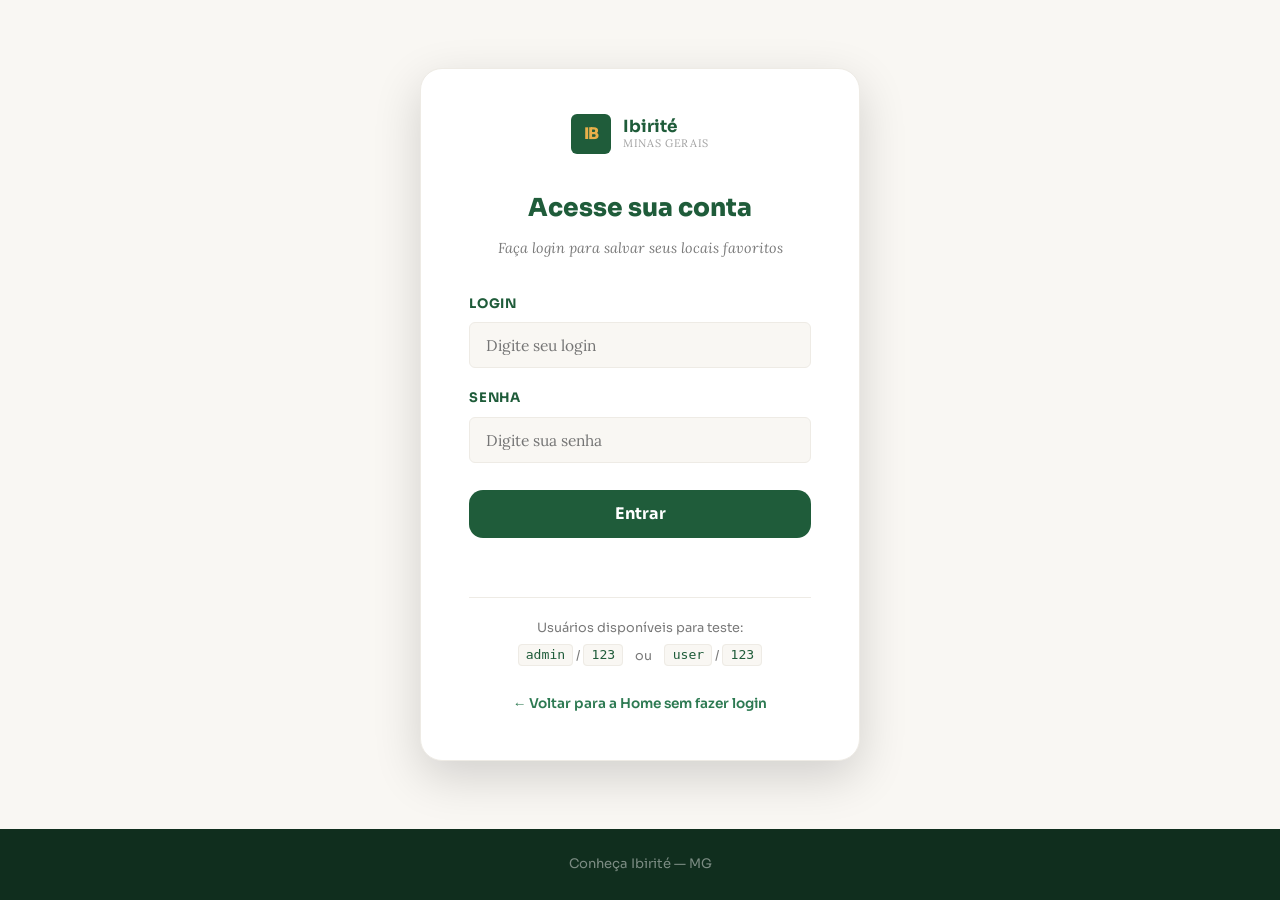
<file: modulos/login/index.html>
<!DOCTYPE html>
<html lang="pt-BR">
<head>
  <meta charset="UTF-8" />
  <meta name="viewport" content="width=device-width, initial-scale=1.0" />
  <title>Login — Conheça Ibirité</title>
  <link rel="preconnect" href="https://fonts.googleapis.com" />
  <link rel="preconnect" href="https://fonts.gstatic.com" crossorigin />
  <link href="https://fonts.googleapis.com/css2?family=Sora:wght@300;400;600;700;800&family=Lora:ital,wght@0,400;0,700;1,400&display=swap" rel="stylesheet" />
  <link rel="stylesheet" href="../../assets/css/styles.css" />
  <script src="../../assets/js/login.js"></script>
</head>
<body class="login-page" data-page="login">

  <main class="login-main">
    <div class="login-card">

      <a href="../../index.html" class="login-logo">
        <div class="logo-icone" style="background:#1f5c3a; color:#e8b04a;">IB</div>
        <div class="logo-textos" style="color:#1f5c3a;">
          <span class="logo-cidade">Ibirité</span>
          <span class="logo-estado" style="color:#7a7a7a;">Minas Gerais</span>
        </div>
      </a>

      <h1 class="login-titulo">Acesse sua conta</h1>
      <p class="login-sub">Faça login para salvar seus locais favoritos</p>

      <form id="form-login" novalidate>
        <div class="form-grupo">
          <label for="campo-login">Login</label>
          <input type="text" id="campo-login" name="login" placeholder="Digite seu login" autocomplete="username" />
        </div>
        <div class="form-grupo">
          <label for="campo-senha">Senha</label>
          <input type="password" id="campo-senha" name="senha" placeholder="Digite sua senha" autocomplete="current-password" />
        </div>
        <button type="submit" class="btn-login">Entrar</button>
        <p class="msg-login" id="msg-login"></p>
      </form>

      <div class="login-hint">
        <p>Usuários disponíveis para teste:</p>
        <p><code>admin</code> / <code>123</code> &nbsp;&nbsp; ou &nbsp;&nbsp; <code>user</code> / <code>123</code></p>
      </div>

      <a href="../../index.html" class="login-voltar">&#8592; Voltar para a Home sem fazer login</a>

    </div>
  </main>

  <footer class="site-footer">
    <div class="container"><p>Conheça Ibirité — MG</p></div>
  </footer>

  <script src="login-form.js"></script>
</body>
</html>
</file>
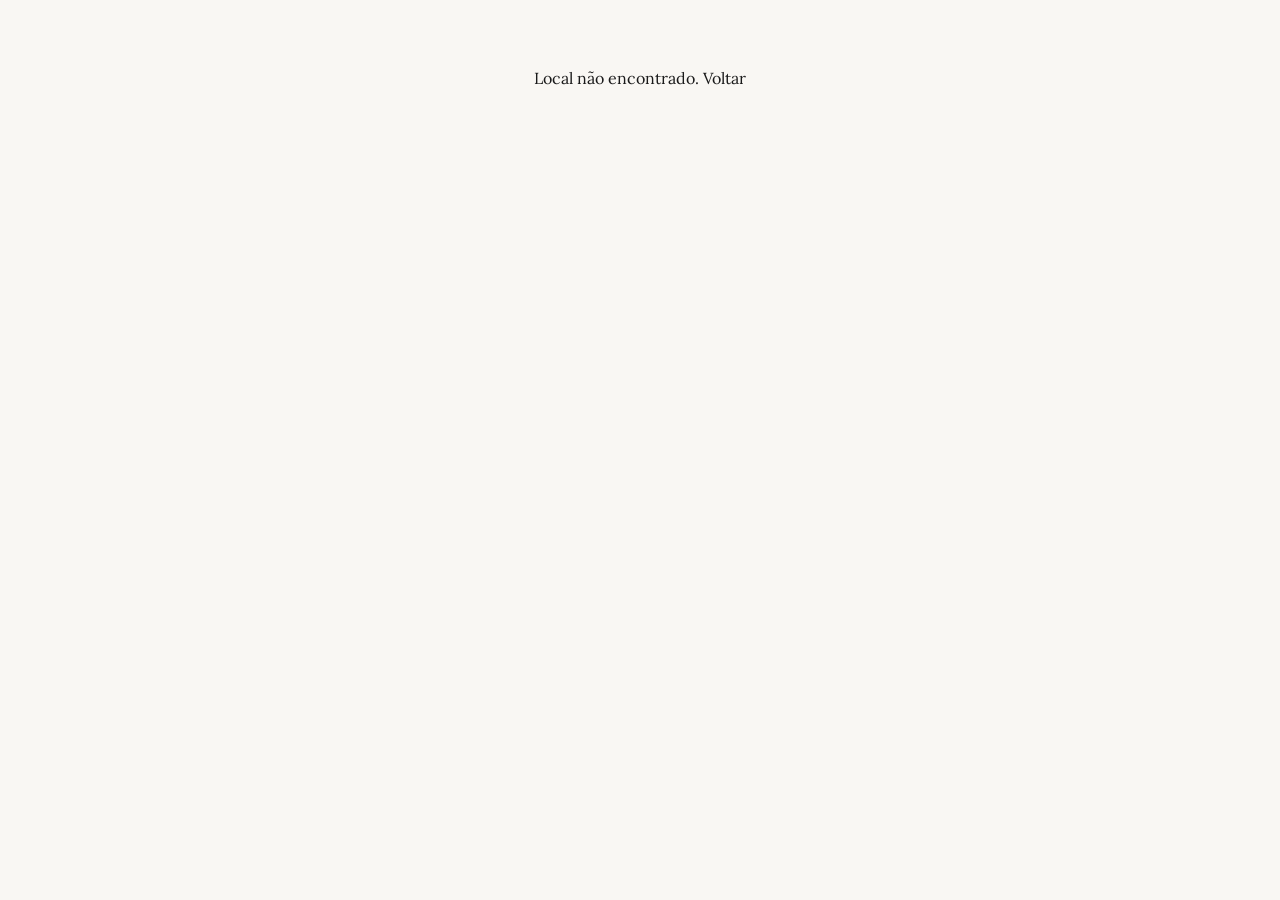
<file: detalhe.html>
<!DOCTYPE html>
<html lang="pt-BR">
<head>
  <meta charset="UTF-8" />
  <meta name="viewport" content="width=device-width, initial-scale=1.0" />
  <title>Detalhes — Conheça Ibirité</title>
  <link rel="preconnect" href="https://fonts.googleapis.com" />
  <link rel="preconnect" href="https://fonts.gstatic.com" crossorigin />
  <link href="https://fonts.googleapis.com/css2?family=Sora:wght@300;400;600;700;800&family=Lora:ital,wght@0,400;0,700;1,400&display=swap" rel="stylesheet" />
  <link rel="stylesheet" href="assets/css/styles.css" />
  <script src="assets/js/login.js"></script>
</head>
<body class="pagina-detalhe" data-page="detalhe">

  <header class="site-header">
    <div class="header-inner container">
      <a href="index.html" class="logotipo">
        <div class="logo-icone">IB</div>
        <div class="logo-textos">
          <span class="logo-cidade">Ibirité</span>
          <span class="logo-estado">Minas Gerais</span>
        </div>
      </a>
      <nav class="nav-menu">
        <a href="index.html" class="nav-link">&#8592; Voltar</a>
        <a href="#info" class="nav-link">Informações</a>
        <a href="#fotos" class="nav-link">Fotos</a>
        <a href="favoritos.html" class="nav-link nav-link-favs">&#9829; Favoritos</a>
        <a href="visualizacao.html" class="nav-link nav-link-viz">&#128202; Visualização</a>
        <div id="area-login"></div>
      </nav>
      <button class="nav-toggle" id="nav-toggle" aria-label="Menu">&#9776;</button>
    </div>
    <nav class="nav-mobile" id="nav-mobile">
      <a href="index.html">&#8592; Voltar à Home</a>
      <a href="#info">Informações</a>
      <a href="#fotos">Fotos</a>
      <a href="favoritos.html">&#9829; Meus Favoritos</a>
      <a href="visualizacao.html">&#128202; Visualização</a>
      <div id="area-login-mobile"></div>
    </nav>
  </header>

  <div class="breadcrumb">
    <div class="container">
      <a href="index.html">Ibirité</a>
      <span class="breadcrumb-sep">&#8250;</span>
      <span id="breadcrumb-local">Local</span>
    </div>
  </div>

  <main>
    <section id="info" class="secao-detalhe-info">
      <div class="container">
        <div class="secao-header">
          <h2 class="secao-titulo">Informações Gerais <span class="secao-titulo-sub">(entidade principal)</span></h2>
        </div>
        <div id="detalhe-info"></div>
      </div>
    </section>

    <section id="fotos" class="secao-detalhe-fotos">
      <div class="container">
        <div class="secao-header">
          <h2 class="secao-titulo">Fotos Associadas</h2>
          <p class="secao-subtitulo">Pontos e locais de interesse associados a este item</p>
        </div>
        <div class="fotos-grid" id="detalhe-fotos"></div>
      </div>
    </section>
  </main>

  <footer class="site-footer">
    <div class="container">
      <p>Conheça Ibirité</p>
    </div>
  </footer>

  <script src="assets/js/app.js"></script>
</body>
</html>
</file>
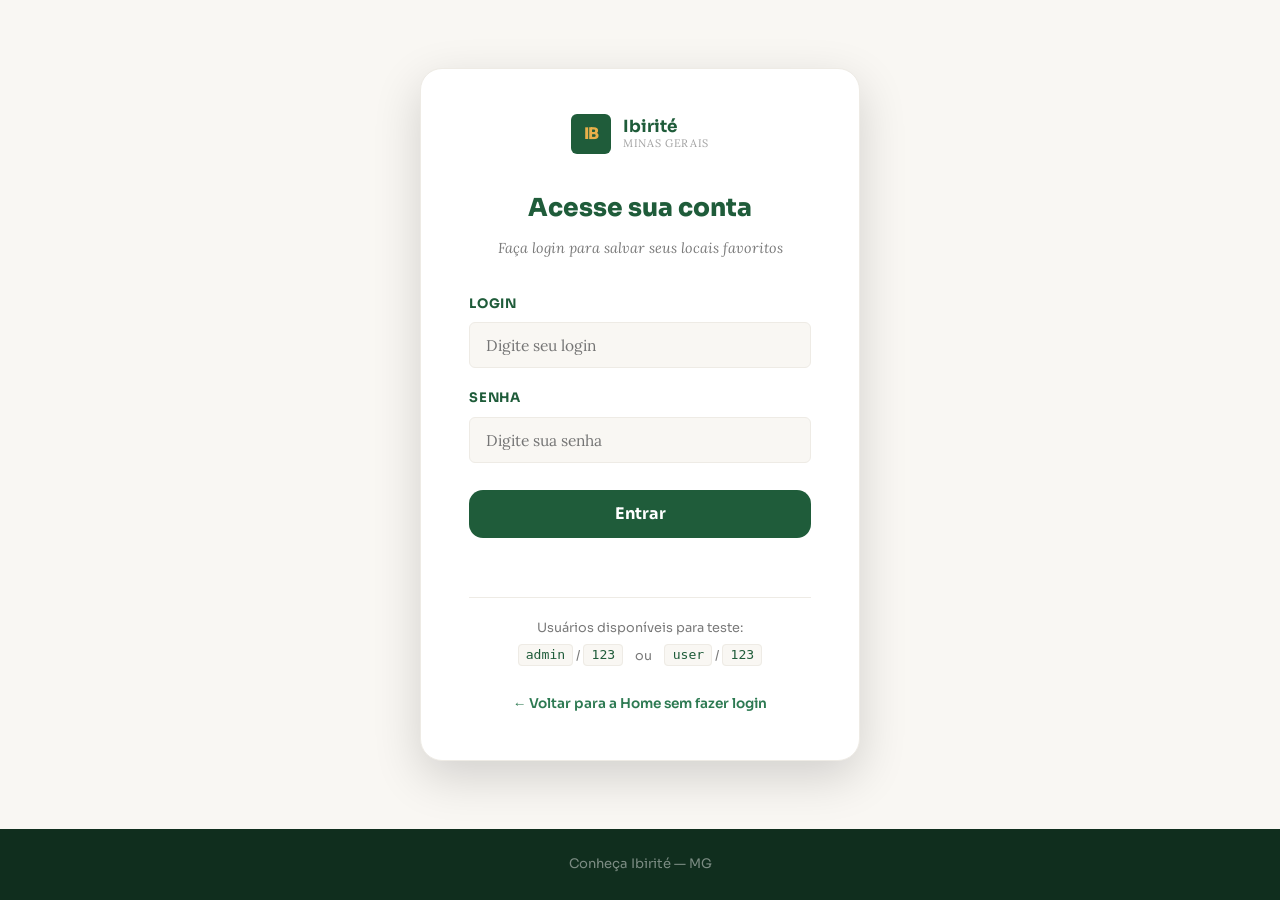
<file: favoritos.html>
<!DOCTYPE html>
<html lang="pt-BR">
<head>
  <meta charset="UTF-8" />
  <meta name="viewport" content="width=device-width, initial-scale=1.0" />
  <title>Meus Favoritos — Conheça Ibirité</title>
  <link rel="preconnect" href="https://fonts.googleapis.com" />
  <link rel="preconnect" href="https://fonts.gstatic.com" crossorigin />
  <link href="https://fonts.googleapis.com/css2?family=Sora:wght@300;400;600;700;800&family=Lora:ital,wght@0,400;0,700;1,400&display=swap" rel="stylesheet" />
  <link rel="stylesheet" href="assets/css/styles.css" />
  <script src="assets/js/login.js"></script>
</head>
<body data-page="favoritos">

  <header class="site-header">
    <div class="header-inner container">
      <a href="index.html" class="logotipo">
        <div class="logo-icone">IB</div>
        <div class="logo-textos">
          <span class="logo-cidade">Ibirité</span>
          <span class="logo-estado">Minas Gerais</span>
        </div>
      </a>
      <nav class="nav-menu">
        <a href="index.html" class="nav-link">Home</a>
        <a href="favoritos.html" class="nav-link active nav-link-favs">&#9829; Meus Favoritos</a>
        <a href="visualizacao.html" class="nav-link nav-link-viz">&#128202; Visualização</a>
        <div id="area-login"></div>
      </nav>
      <button class="nav-toggle" id="nav-toggle" aria-label="Abrir menu">&#9776;</button>
    </div>
    <nav class="nav-mobile" id="nav-mobile">
      <a href="index.html">Home</a>
      <a href="favoritos.html">&#9829; Meus Favoritos</a>
      <a href="visualizacao.html">&#128202; Visualização</a>
      <div id="area-login-mobile"></div>
    </nav>
  </header>

  <section class="secao-favoritos">
    <div class="container">
      <div class="secao-header">
        <h2 class="secao-titulo">Meus Favoritos <span class="secao-titulo-sub">(itens salvos)</span></h2>
        <p class="secao-subtitulo favoritos-saudacao" id="favoritos-saudacao"></p>
      </div>
      <div class="cards-grid" id="favoritos-grid"></div>
    </div>
  </section>

  <footer class="site-footer">
    <div class="container">
      <p>Conheça Ibirité</p>
    </div>
  </footer>

  <script src="assets/js/app.js"></script>
</body>
</html>
</file>
<file: assets/css/styles.css>
:root {
  --verde:        #1f5c3a;
  --verde-medio:  #2d7a52;
  --verde-claro:  #4aab74;
  --verde-menta:  #e8f5ee;
  --ouro:         #c9882a;
  --ouro-claro:   #e8b04a;
  --ouro-pale:    #fdf3e3;
  --creme:        #f9f7f3;
  --cinza-claro:  #eeebe5;
  --texto:        #1a1a1a;
  --texto-medio:  #4a4a4a;
  --texto-claro:  #7a7a7a;
  --branco:       #ffffff;

  --f-display: 'Sora', sans-serif;
  --f-corpo:   'Lora', serif;

  --r-sm:  6px;
  --r-md:  14px;
  --r-lg:  22px;
  --s-sm:  0 2px 8px rgba(0,0,0,0.07);
  --s-md:  0 6px 24px rgba(0,0,0,0.11);
  --s-lg:  0 16px 48px rgba(0,0,0,0.16);
  --tr:    0.3s ease;
}

*, *::before, *::after { box-sizing: border-box; margin: 0; padding: 0; }
html { scroll-behavior: smooth; }
body { font-family: var(--f-corpo); background: var(--creme); color: var(--texto); line-height: 1.75; overflow-x: hidden; }
img  { display: block; width: 100%; height: 100%; object-fit: cover; }
a    { text-decoration: none; color: inherit; }

.container { width: 100%; max-width: 1180px; margin: 0 auto; padding: 0 1.5rem; }


.site-header {
  position: sticky; top: 0; z-index: 1000;
  background: var(--verde);
  box-shadow: 0 2px 20px rgba(0,0,0,0.25);
}

.header-inner {
  display: flex; align-items: center;
  justify-content: space-between;
  height: 68px; gap: 1rem;
}

.logotipo { display: flex; align-items: center; gap: 0.75rem; color: var(--branco); flex-shrink: 0; }

.logo-icone {
  width: 40px; height: 40px;
  background: var(--ouro);
  color: var(--verde);
  border-radius: var(--r-sm);
  font-family: var(--f-display);
  font-weight: 800;
  font-size: 1rem;
  display: flex; align-items: center; justify-content: center;
  letter-spacing: -0.03em;
}

.logo-textos { display: flex; flex-direction: column; line-height: 1.2; }
.logo-cidade { font-family: var(--f-display); font-weight: 700; font-size: 1.05rem; }
.logo-estado { font-size: 0.68rem; opacity: 0.7; letter-spacing: 0.06em; text-transform: uppercase; }

.nav-menu { display: flex; align-items: center; gap: 0.2rem; }
.nav-link {
  color: rgba(255,255,255,0.8); font-family: var(--f-display);
  font-size: 0.85rem; font-weight: 600;
  padding: 0.4rem 0.9rem; border-radius: var(--r-sm);
  transition: all var(--tr);
}
.nav-link:hover, .nav-link.active { color: var(--branco); background: rgba(255,255,255,0.13); }

#area-login {
  display: flex; align-items: center; gap: 0.3rem;
  margin-left: 0.5rem;
  padding-left: 0.75rem;
  border-left: 1px solid rgba(255,255,255,0.2);
}

.nav-usuario {
  font-family: var(--f-display); font-size: 0.82rem;
  color: var(--ouro-claro); font-weight: 600;
  white-space: nowrap;
}

.nav-entrar {
  background: var(--ouro) !important;
  color: var(--verde) !important;
  font-weight: 700 !important;
  opacity: 1 !important;
  border-radius: var(--r-sm);
}
.nav-entrar:hover { background: var(--ouro-claro) !important; }

.nav-sair {
  color: rgba(255,255,255,0.7) !important;
  font-size: 0.8rem !important;
  padding: 0.3rem 0.7rem !important;
  border: 1px solid rgba(255,255,255,0.25) !important;
  border-radius: var(--r-sm) !important;
  transition: all var(--tr) !important;
}
.nav-sair:hover { background: rgba(255,255,255,0.1) !important; color: var(--branco) !important; }

.nav-toggle { display: none; background: none; border: none; color: var(--branco); font-size: 1.5rem; cursor: pointer; padding: 0.3rem; }

.nav-mobile {
  display: none; flex-direction: column;
  background: var(--verde); padding: 0.5rem 1.5rem 1rem;
  border-top: 1px solid rgba(255,255,255,0.1);
}
.nav-mobile.open { display: flex; }
.nav-mobile a { color: rgba(255,255,255,0.85); padding: 0.55rem 0; border-bottom: 1px solid rgba(255,255,255,0.08); font-family: var(--f-display); font-size: 0.95rem; }

#area-login-mobile {
  padding-top: 0.55rem;
  border-top: 1px solid rgba(255,255,255,0.15);
  margin-top: 0.3rem;
  display: flex; align-items: center; gap: 0.75rem;
}
.nav-usuario-mobile {
  font-family: var(--f-display); font-size: 0.88rem;
  color: var(--ouro-claro); font-weight: 600;
}
#area-login-mobile a { border-bottom: none !important; padding: 0 !important; }

.city-hero {
  position: relative;
  background: var(--verde);
  color: var(--branco);
  padding: 5rem 0 4rem;
  overflow: hidden;
}

.city-hero-bg {
  position: absolute; inset: 0;
  background: url('https://images.unsplash.com/photo-1477959858617-67f85cf4f1df?w=1400&q=60') center/cover no-repeat;
  opacity: 0.15;
}

.city-hero-content {
  position: relative; z-index: 1;
  display: flex; flex-direction: column; align-items: flex-start; gap: 1.2rem;
  max-width: 700px;
}

.city-hero-label {
  font-family: var(--f-display); font-size: 0.85rem; font-weight: 600;
  color: var(--ouro-claro); letter-spacing: 0.04em;
}

.city-hero-titulo {
  font-family: var(--f-display); font-size: clamp(2.4rem, 6vw, 4rem);
  font-weight: 800; line-height: 1.1;
}
.city-hero-titulo span { color: var(--ouro-claro); }

.city-hero-sub { font-size: 1.05rem; opacity: 0.85; max-width: 540px; font-family: var(--f-corpo); font-style: italic; }

.city-hero-stats {
  display: flex; gap: 2rem; flex-wrap: wrap;
  padding: 1.2rem 1.8rem;
  background: rgba(255,255,255,0.08);
  border: 1px solid rgba(255,255,255,0.15);
  border-radius: var(--r-md);
  backdrop-filter: blur(4px);
}

.stat-item { display: flex; flex-direction: column; align-items: center; text-align: center; }
.stat-item strong { font-family: var(--f-display); font-size: 1.4rem; font-weight: 800; color: var(--ouro-claro); }
.stat-item span   { font-size: 0.75rem; opacity: 0.7; text-transform: uppercase; letter-spacing: 0.06em; }

.btn-hero {
  display: inline-block;
  background: var(--ouro); color: var(--verde);
  font-family: var(--f-display); font-weight: 700; font-size: 0.95rem;
  padding: 0.75rem 2rem; border-radius: 30px;
  transition: all var(--tr);
}
.btn-hero:hover { background: var(--branco); transform: translateY(-2px); box-shadow: 0 6px 20px rgba(0,0,0,0.3); }

.secao-header { margin-bottom: 2rem; }

.secao-titulo {
  font-family: var(--f-display); font-size: clamp(1.3rem, 3vw, 1.8rem);
  font-weight: 700; color: var(--verde);
  border-left: 4px solid var(--ouro);
  padding-left: 0.85rem;
}
.secao-titulo-sub { font-size: 0.72em; font-weight: 400; color: var(--texto-claro); font-family: var(--f-corpo); }

.secao-subtitulo { margin-top: 0.5rem; color: var(--texto-medio); font-size: 0.95rem; padding-left: 1.2rem; }


.secao-destaque { padding: 3.5rem 0 4rem; background: var(--verde-menta); }

.carrossel-wrapper { position: relative; margin-top: 1rem; }

.carrossel-viewport {
  overflow: hidden; border-radius: var(--r-lg);
  max-width: 940px; margin: 0 auto;
  box-shadow: var(--s-lg); aspect-ratio: 16/7;
}
@media (max-width: 600px) { .carrossel-viewport { aspect-ratio: 4/3; border-radius: var(--r-md); } }

.carrossel-track { display: flex; height: 100%; transition: transform 0.65s cubic-bezier(0.25,0.46,0.45,0.94); }

.slide { flex: 0 0 100%; position: relative; overflow: hidden; }
.slide img { transition: transform 0.6s ease; }
.slide:hover img { transform: scale(1.04); }

.slide-overlay {
  position: absolute; bottom: 0; left: 0; right: 0;
  padding: 2rem 2rem 1.8rem;
  background: linear-gradient(0deg, rgba(10,30,18,0.88) 0%, transparent 100%);
  color: var(--branco);
}

.slide-badge {
  display: inline-block;
  background: var(--ouro); color: var(--verde);
  font-family: var(--f-display); font-size: 0.7rem; font-weight: 700;
  text-transform: uppercase; letter-spacing: 0.08em;
  padding: 0.2rem 0.7rem; border-radius: 20px; margin-bottom: 0.5rem;
}

.slide-title {
  font-family: var(--f-display); font-size: clamp(1.4rem, 4vw, 2.4rem);
  font-weight: 800; line-height: 1.15; text-shadow: 0 2px 10px rgba(0,0,0,0.4);
}

.slide-desc { font-size: 0.93rem; opacity: 0.88; margin: 0.4rem 0 1rem; max-width: 500px; font-family: var(--f-corpo); }

.btn-ver {
  display: inline-block;
  background: var(--ouro); color: var(--verde);
  font-family: var(--f-display); font-weight: 700; font-size: 0.85rem;
  padding: 0.55rem 1.4rem; border-radius: 30px;
  transition: all var(--tr);
}
.btn-ver:hover { background: var(--branco); transform: translateY(-2px); box-shadow: 0 4px 16px rgba(0,0,0,0.3); }

.carrossel-btn {
  position: absolute; top: 50%; transform: translateY(-50%);
  z-index: 10; background: rgba(255,255,255,0.92);
  border: none; width: 44px; height: 44px; border-radius: 50%;
  font-size: 1.5rem; cursor: pointer; box-shadow: var(--s-md);
  display: flex; align-items: center; justify-content: center;
  color: var(--verde); transition: all var(--tr);
}
.carrossel-btn:hover { background: var(--ouro); color: var(--verde); transform: translateY(-50%) scale(1.1); }

#prev-btn { left: calc((100% - 940px) / 2 - 22px); }
#next-btn { right: calc((100% - 940px) / 2 - 22px); }
@media (max-width: 1000px) { #prev-btn { left: 0.5rem; } #next-btn { right: 0.5rem; } }

.carrossel-dots { display: flex; justify-content: center; gap: 0.5rem; margin-top: 1.2rem; }
.dot {
  width: 10px; height: 10px; border-radius: 50%;
  border: 2px solid var(--verde-medio); background: transparent;
  cursor: pointer; transition: all var(--tr); padding: 0;
}
.dot.active, .dot:hover { background: var(--verde-medio); transform: scale(1.25); }


.secao-todos { padding: 4rem 0; background: var(--creme); }

.cards-grid { display: grid; grid-template-columns: repeat(auto-fill, minmax(280px, 1fr)); gap: 1.5rem; }

.card {
  background: var(--branco); border-radius: var(--r-md);
  overflow: hidden; box-shadow: var(--s-sm); cursor: pointer;
  transition: all var(--tr); border: 1px solid rgba(0,0,0,0.05);
  position: relative;
}
.card:hover { transform: translateY(-6px); box-shadow: var(--s-lg); }

.card.card-favorito {
  border: 2px solid var(--ouro);
  box-shadow: var(--s-sm), 0 0 0 2px rgba(201,136,42,0.15);
}

.card-img-wrap { position: relative; aspect-ratio: 4/3; overflow: hidden; }
.card-img-wrap img { transition: transform 0.5s ease; }
.card:hover .card-img-wrap img { transform: scale(1.07); }

.badge-destaque {
  position: absolute; top: 0.75rem; right: 0.75rem;
  background: var(--ouro); color: var(--verde);
  font-family: var(--f-display); font-size: 0.68rem; font-weight: 700;
  padding: 0.2rem 0.6rem; border-radius: 20px; text-transform: uppercase; letter-spacing: 0.06em;
}


.btn-favorito {
  position: absolute;
  top: 0.6rem;
  left: 0.6rem;
  width: 36px; height: 36px;
  border-radius: 50%;
  border: none;
  background: rgba(255,255,255,0.92);
  color: var(--texto-claro);
  font-size: 1.1rem;
  cursor: pointer;
  display: flex; align-items: center; justify-content: center;
  box-shadow: var(--s-sm);
  transition: all var(--tr);
  z-index: 5;
  line-height: 1;
}
.btn-favorito:hover {
  background: var(--branco);
  color: var(--ouro);
  transform: scale(1.15);
  box-shadow: var(--s-md);
}
.btn-favorito.ativo {
  background: var(--ouro);
  color: var(--branco);
  box-shadow: 0 2px 10px rgba(201,136,42,0.45);
}
.btn-favorito.ativo:hover {
  background: #a06820;
  color: var(--branco);
}

.card-body { padding: 1.2rem; }

.card-regiao {
  font-family: var(--f-display); font-size: 0.7rem; font-weight: 700;
  text-transform: uppercase; letter-spacing: 0.1em; color: var(--verde-medio);
}

.card-nome { font-family: var(--f-display); font-size: 1.1rem; font-weight: 700; margin: 0.3rem 0 0.5rem; color: var(--verde); }

.card-desc {
  font-size: 0.875rem; color: var(--texto-medio); line-height: 1.65;
  display: -webkit-box; -webkit-line-clamp: 3; -webkit-box-orient: vertical; overflow: hidden;
}

.card-link {
  display: inline-block; margin-top: 0.8rem;
  font-family: var(--f-display); font-size: 0.82rem; font-weight: 700;
  color: var(--verde-medio); transition: color var(--tr);
}
.card-link:hover { color: var(--ouro); }


.secao-sobre { padding: 4rem 0; background: var(--verde); color: var(--branco); }

.sobre-grid { display: grid; grid-template-columns: 1fr 1fr; gap: 3rem; }
@media (max-width: 700px) { .sobre-grid { grid-template-columns: 1fr; gap: 2rem; } }

.sobre-titulo {
  font-family: var(--f-display); font-size: 1.2rem; font-weight: 700;
  color: var(--ouro-claro); margin-bottom: 1rem;
  padding-bottom: 0.5rem; border-bottom: 1px solid rgba(255,255,255,0.15);
}

.secao-sobre p { font-size: 0.93rem; color: rgba(255,255,255,0.8); margin-bottom: 0.75rem; line-height: 1.85; }

.redes-sociais { display: flex; align-items: center; gap: 0.75rem; margin-top: 1.5rem; }
.redes-label { font-size: 0.82rem; color: rgba(255,255,255,0.6); }
.rede-btn { font-size: 1.4rem; transition: transform var(--tr); cursor: pointer; }
.rede-btn:hover { transform: scale(1.2); }

.autor-card {
  display: flex; align-items: flex-start; gap: 1rem;
  background: rgba(255,255,255,0.07);
  border-radius: var(--r-md); padding: 1.2rem;
  border: 1px solid rgba(255,255,255,0.12);
}

.autor-avatar {
  width: 48px; height: 48px; border-radius: 50%;
  background: rgba(255,255,255,0.15);
  display: flex; align-items: center; justify-content: center;
  font-size: 1.4rem; flex-shrink: 0;
}

.autor-info p { font-size: 0.875rem; color: rgba(255,255,255,0.85); margin-bottom: 0.3rem; }
.autor-info strong { color: var(--ouro-claro); }


.site-footer { background: #102e1e; color: rgba(255,255,255,0.45); text-align: center; padding: 1.5rem; font-family: var(--f-display); font-size: 0.82rem; }


.breadcrumb { background: var(--cinza-claro); border-bottom: 1px solid rgba(0,0,0,0.07); padding: 0.7rem 0; }
.breadcrumb .container { display: flex; align-items: center; gap: 0.5rem; font-size: 0.85rem; color: var(--texto-claro); font-family: var(--f-display); }
.breadcrumb a { color: var(--verde-medio); font-weight: 600; }
.breadcrumb a:hover { text-decoration: underline; }
.breadcrumb-sep { font-size: 0.9rem; }


.secao-detalhe-info { padding: 3rem 0 2rem; background: var(--creme); }

.detalhe-hero {
  position: relative; border-radius: var(--r-lg); overflow: hidden;
  aspect-ratio: 21/9; box-shadow: var(--s-lg);
}
@media (max-width: 600px) { .detalhe-hero { aspect-ratio: 4/3; border-radius: var(--r-md); } }

.detalhe-hero img { width: 100%; height: 100%; object-fit: cover; }

.detalhe-hero-overlay {
  position: absolute; inset: 0;
  background: linear-gradient(0deg, rgba(10,30,20,0.82) 0%, rgba(0,0,0,0.08) 60%);
  display: flex; flex-direction: column; justify-content: flex-end;
  padding: 2.5rem; color: var(--branco);
}

.badge-tipo {
  display: inline-block; align-self: flex-start;
  background: var(--ouro); color: var(--verde);
  font-family: var(--f-display); font-size: 0.72rem; font-weight: 700;
  text-transform: uppercase; letter-spacing: 0.08em;
  padding: 0.25rem 0.8rem; border-radius: 20px; margin-bottom: 0.6rem;
}

.detalhe-hero-overlay h1 {
  font-family: var(--f-display); font-size: clamp(1.8rem, 5vw, 3.2rem);
  font-weight: 800; text-shadow: 0 2px 12px rgba(0,0,0,0.5); line-height: 1.1;
}

.detalhe-descricao { margin-top: 0.6rem; font-size: 1rem; opacity: 0.88; max-width: 580px; font-style: italic; }

.detalhe-meta { display: grid; grid-template-columns: repeat(auto-fill, minmax(155px, 1fr)); gap: 1rem; margin-top: 1.5rem; }

.meta-item {
  background: var(--branco); border: 1px solid rgba(0,0,0,0.07);
  border-radius: var(--r-md); padding: 0.95rem 1.1rem;
  display: flex; flex-direction: column; gap: 0.2rem;
  box-shadow: var(--s-sm); transition: box-shadow var(--tr);
}
.meta-item:hover { box-shadow: var(--s-md); }
.meta-icon { font-size: 1.25rem; }
.meta-item strong { font-family: var(--f-display); font-size: 0.68rem; text-transform: uppercase; letter-spacing: 0.08em; color: var(--texto-claro); font-weight: 700; }
.meta-item span   { font-family: var(--f-display); font-size: 0.88rem; font-weight: 600; color: var(--verde); }

.detalhe-conteudo {
  background: var(--branco); border-radius: var(--r-md);
  padding: 2rem 2.5rem; box-shadow: var(--s-sm);
  border-left: 4px solid var(--verde-claro); margin-top: 1.5rem;
}
.detalhe-conteudo h2 { font-family: var(--f-display); font-size: 1.3rem; font-weight: 700; color: var(--verde); margin-bottom: 0.9rem; }
.detalhe-conteudo p  { color: var(--texto-medio); line-height: 1.9; font-size: 1rem; }

.secao-detalhe-fotos { padding: 3rem 0 5rem; background: var(--ouro-pale); }

.fotos-grid { display: grid; grid-template-columns: repeat(auto-fill, minmax(260px, 1fr)); gap: 1.5rem; }

.foto-card {
  background: var(--branco); border-radius: var(--r-md);
  overflow: hidden; box-shadow: var(--s-sm); transition: all var(--tr);
  border: 1px solid rgba(0,0,0,0.05);
}
.foto-card:hover { transform: translateY(-5px); box-shadow: var(--s-md); }

.foto-img { aspect-ratio: 16/10; overflow: hidden; }
.foto-img img { transition: transform 0.5s ease; }
.foto-card:hover .foto-img img { transform: scale(1.08); }

.foto-body { padding: 1rem 1.2rem 1.3rem; }
.foto-body h4 { font-family: var(--f-display); font-size: 1rem; font-weight: 700; color: var(--verde); margin-bottom: 0.4rem; }
.foto-body p  { font-size: 0.875rem; color: var(--texto-medio); line-height: 1.65; }


.nav-link-viz {
  background: var(--ouro) !important;
  color: var(--branco) !important;
  border-radius: var(--r-sm);
  font-weight: 700 !important;
  opacity: 1 !important;
}
.nav-link-viz:hover {
  background: var(--ouro-claro) !important;
  color: var(--verde) !important;
}

.nav-link-favs {
  color: var(--ouro-claro) !important;
  font-weight: 700 !important;
}
.nav-link-favs:hover { background: rgba(255,255,255,0.13) !important; color: var(--branco) !important; }

.secao-favoritos { padding: 4rem 0; background: var(--creme); min-height: 50vh; }

.favoritos-saudacao {
  font-family: var(--f-corpo); font-style: italic;
  font-size: 1rem; color: var(--texto-medio);
  margin-bottom: 2rem; padding-left: 1.2rem;
}

.favoritos-vazio {
  text-align: center; padding: 4rem 2rem;
  background: var(--branco); border-radius: var(--r-md);
  box-shadow: var(--s-sm); border: 1px solid rgba(0,0,0,0.05);
}
.fav-vazio-icone { font-size: 3rem; color: var(--cinza-claro); margin-bottom: 1rem; }
.favoritos-vazio p { color: var(--texto-medio); margin-bottom: 1.2rem; font-size: 1rem; }
.btn-fav-explorar {
  display: inline-block;
  background: var(--verde); color: var(--branco);
  font-family: var(--f-display); font-weight: 700; font-size: 0.9rem;
  padding: 0.65rem 1.8rem; border-radius: 30px;
  transition: all var(--tr);
}
.btn-fav-explorar:hover { background: var(--verde-medio); transform: translateY(-2px); box-shadow: var(--s-md); }

.login-page {
  min-height: 100vh;
  display: flex; flex-direction: column;
  background: var(--creme);
}

.login-main {
  flex: 1; display: flex; align-items: center; justify-content: center;
  padding: 3rem 1.5rem;
}

.login-card {
  background: var(--branco);
  border-radius: var(--r-lg);
  box-shadow: var(--s-lg);
  padding: 2.8rem 3rem;
  width: 100%; max-width: 440px;
  border: 1px solid var(--cinza-claro);
}

.login-logo {
  display: flex; align-items: center; justify-content: center; gap: 0.75rem;
  margin-bottom: 2rem; text-decoration: none;
}

.login-titulo {
  font-family: var(--f-display); font-size: 1.55rem; font-weight: 800;
  color: var(--verde); margin-bottom: 0.4rem; text-align: center;
}

.login-sub {
  text-align: center; font-size: 0.9rem;
  color: var(--texto-claro); margin-bottom: 2rem;
  font-family: var(--f-corpo); font-style: italic;
}

.form-grupo { margin-bottom: 1.2rem; }
.form-grupo label {
  display: block; margin-bottom: 0.4rem;
  font-family: var(--f-display); font-size: 0.82rem;
  font-weight: 700; color: var(--verde);
  text-transform: uppercase; letter-spacing: 0.06em;
}
.form-grupo input {
  width: 100%; padding: 0.75rem 1rem;
  border: 1.5px solid var(--cinza-claro);
  border-radius: var(--r-sm);
  font-family: var(--f-corpo); font-size: 0.97rem;
  color: var(--texto);
  background: var(--creme);
  transition: border-color var(--tr), box-shadow var(--tr);
  outline: none;
}
.form-grupo input:focus {
  border-color: var(--verde-medio);
  box-shadow: 0 0 0 3px rgba(45,122,82,0.12);
  background: var(--branco);
}

.btn-login {
  width: 100%; padding: 0.85rem;
  background: var(--verde); color: var(--branco);
  border: none; border-radius: var(--r-md);
  font-family: var(--f-display); font-weight: 700; font-size: 1rem;
  cursor: pointer; margin-top: 0.5rem;
  transition: all var(--tr);
}
.btn-login:hover { background: var(--verde-medio); transform: translateY(-2px); box-shadow: var(--s-md); }

.msg-login {
  min-height: 1.2rem; margin-top: 1rem;
  font-family: var(--f-display); font-size: 0.85rem;
  text-align: center; font-weight: 600;
  border-radius: var(--r-sm); padding: 0.5rem 0.8rem;
}
.msg-sucesso { background: #e8f5ee; color: var(--verde); border: 1px solid #b8ddc8; }
.msg-erro    { background: #fdf3f3; color: #c0392b;       border: 1px solid #f5c6c6; }

.login-hint {
  margin-top: 1.5rem; padding-top: 1.2rem;
  border-top: 1px solid var(--cinza-claro);
  text-align: center;
}
.login-hint p { font-size: 0.8rem; color: var(--texto-claro); font-family: var(--f-display); margin-bottom: 0.3rem; }
.login-hint code {
  background: var(--creme); padding: 0.15rem 0.45rem;
  border-radius: 4px; font-size: 0.82rem; color: var(--verde);
  border: 1px solid var(--cinza-claro);
}

.login-voltar {
  display: block; margin-top: 1.5rem;
  text-align: center; font-family: var(--f-display);
  font-size: 0.85rem; color: var(--verde-medio); font-weight: 600;
  transition: color var(--tr);
}
.login-voltar:hover { color: var(--ouro); }


.page-hero {
  background: var(--verde);
  color: var(--branco);
  padding: 3.5rem 0 3rem;
  position: relative;
  overflow: hidden;
}
.page-hero::before {
  content: '';
  position: absolute; inset: 0;
  background: url('https://images.unsplash.com/photo-1506905925346-21bda4d32df4?w=1400&q=50') center/cover no-repeat;
  opacity: 0.12;
}
.page-hero-content { position: relative; z-index: 1; }
.page-hero-label {
  font-family: var(--f-display); font-size: 0.78rem; font-weight: 600;
  letter-spacing: 0.12em; text-transform: uppercase; color: var(--ouro-claro); margin-bottom: 0.8rem;
}
.page-hero h1 { font-family: var(--f-display); font-size: clamp(2rem, 4vw, 3rem); font-weight: 800; line-height: 1.1; margin-bottom: 1rem; }
.page-hero h1 span { color: var(--ouro-claro); }
.page-hero p { font-size: 1.05rem; opacity: 0.85; max-width: 620px; line-height: 1.7; }

.viz-section { padding: 4rem 0; }
.viz-section:nth-child(even) { background: var(--verde-menta); }
.viz-section-header { margin-bottom: 2rem; }
.viz-section-header h2 { font-family: var(--f-display); font-size: 1.6rem; font-weight: 700; color: var(--verde); margin-bottom: 0.5rem; }
.viz-section-header p { color: var(--texto-medio); font-size: 0.97rem; }
.viz-badge {
  display: inline-block; background: var(--ouro); color: var(--branco);
  font-family: var(--f-display); font-size: 0.72rem; font-weight: 700;
  letter-spacing: 0.08em; text-transform: uppercase; padding: 0.3rem 0.75rem;
  border-radius: 20px; margin-bottom: 0.8rem;
}

#map {
  width: 100%; height: 500px;
  border-radius: var(--r-md); box-shadow: var(--s-md);
  overflow: hidden; z-index: 0;
}
.map-legend { display: flex; flex-wrap: wrap; gap: 0.75rem; margin-top: 1rem; }
.legend-item { display: flex; align-items: center; gap: 0.4rem; font-family: var(--f-display); font-size: 0.82rem; color: var(--texto-medio); }
.legend-dot { width: 12px; height: 12px; border-radius: 50%; flex-shrink: 0; }

.charts-grid { display: grid; grid-template-columns: 1fr 1fr; gap: 2rem; }
@media (max-width: 768px) { .charts-grid { grid-template-columns: 1fr; } }

.chart-card {
  background: var(--branco); border-radius: var(--r-md); padding: 1.8rem;
  box-shadow: var(--s-sm); border: 1px solid var(--cinza-claro);
}
.chart-card h3 { font-family: var(--f-display); font-size: 1rem; font-weight: 700; color: var(--verde); margin-bottom: 0.3rem; }
.chart-card p  { font-size: 0.85rem; color: var(--texto-claro); margin-bottom: 1.5rem; }
.chart-wrap { position: relative; height: 300px; }

.stats-row { display: grid; grid-template-columns: repeat(auto-fit, minmax(160px, 1fr)); gap: 1.2rem; margin-top: 2rem; }
.stat-card {
  background: var(--branco); border-radius: var(--r-md); padding: 1.4rem 1.2rem;
  text-align: center; box-shadow: var(--s-sm); border-top: 4px solid var(--verde-claro);
}
.stat-card .stat-num { font-family: var(--f-display); font-size: 2rem; font-weight: 800; color: var(--verde); display: block; }
.stat-card .stat-lbl { font-size: 0.82rem; color: var(--texto-claro); margin-top: 0.2rem; }

.leaflet-popup-content-wrapper { border-radius: 10px !important; font-family: 'Sora', sans-serif !important; box-shadow: 0 6px 24px rgba(0,0,0,0.13) !important; min-width: 180px; }
.leaflet-popup-content { margin: 12px 14px !important; }
.popup-tipo { background: #e8f5ee; color: #1f5c3a; font-size: 0.68rem; font-weight: 700; letter-spacing: 0.06em; text-transform: uppercase; padding: 0.15rem 0.5rem; border-radius: 10px; display: inline-block; margin-bottom: 0.4rem; }
.popup-nome { color: #1f5c3a; font-size: 0.9rem; font-weight: 700; margin: 4px 0 3px; }
.popup-info { color: #4a4a4a; font-size: 0.78rem; line-height: 1.5; margin: 2px 0; }
.popup-link { color: #1f5c3a; font-weight: 700; font-size: 0.8rem; text-decoration: none; display: inline-block; margin-top: 5px; }
.marcador-custom { width: 36px; height: 36px; border-radius: 50%; border: 3px solid #fff; box-shadow: 0 3px 10px rgba(0,0,0,0.3); display: flex; align-items: center; justify-content: center; font-size: 16px; cursor: pointer; transition: transform 0.2s; }
.marcador-custom:hover { transform: scale(1.25); }

/* ===== RESPONSIVO ===== */
@media (max-width: 900px) {
  .nav-menu { display: none; }
  .nav-toggle { display: block; }
  .city-hero { padding: 3.5rem 0 3rem; }
  .city-hero-stats { gap: 1.2rem; }
}

@media (max-width: 600px) {
  .secao-destaque, .secao-todos, .secao-sobre { padding: 2.5rem 0; }
  .secao-detalhe-info, .secao-detalhe-fotos  { padding: 2rem 0; }
  .cards-grid  { grid-template-columns: 1fr 1fr; gap: 1rem; }
  .fotos-grid  { grid-template-columns: 1fr 1fr; gap: 1rem; }
  .detalhe-meta { grid-template-columns: 1fr 1fr; }
  .detalhe-conteudo { padding: 1.4rem; }
  .slide-overlay { padding: 1.2rem; }
  .slide-desc { display: none; }
  .city-hero-stats { gap: 1rem; padding: 0.9rem 1.2rem; }
  .login-card { padding: 2rem 1.5rem; }
}

@media (max-width: 400px) {
  .cards-grid { grid-template-columns: 1fr; }
  .fotos-grid { grid-template-columns: 1fr; }
}
</file>
